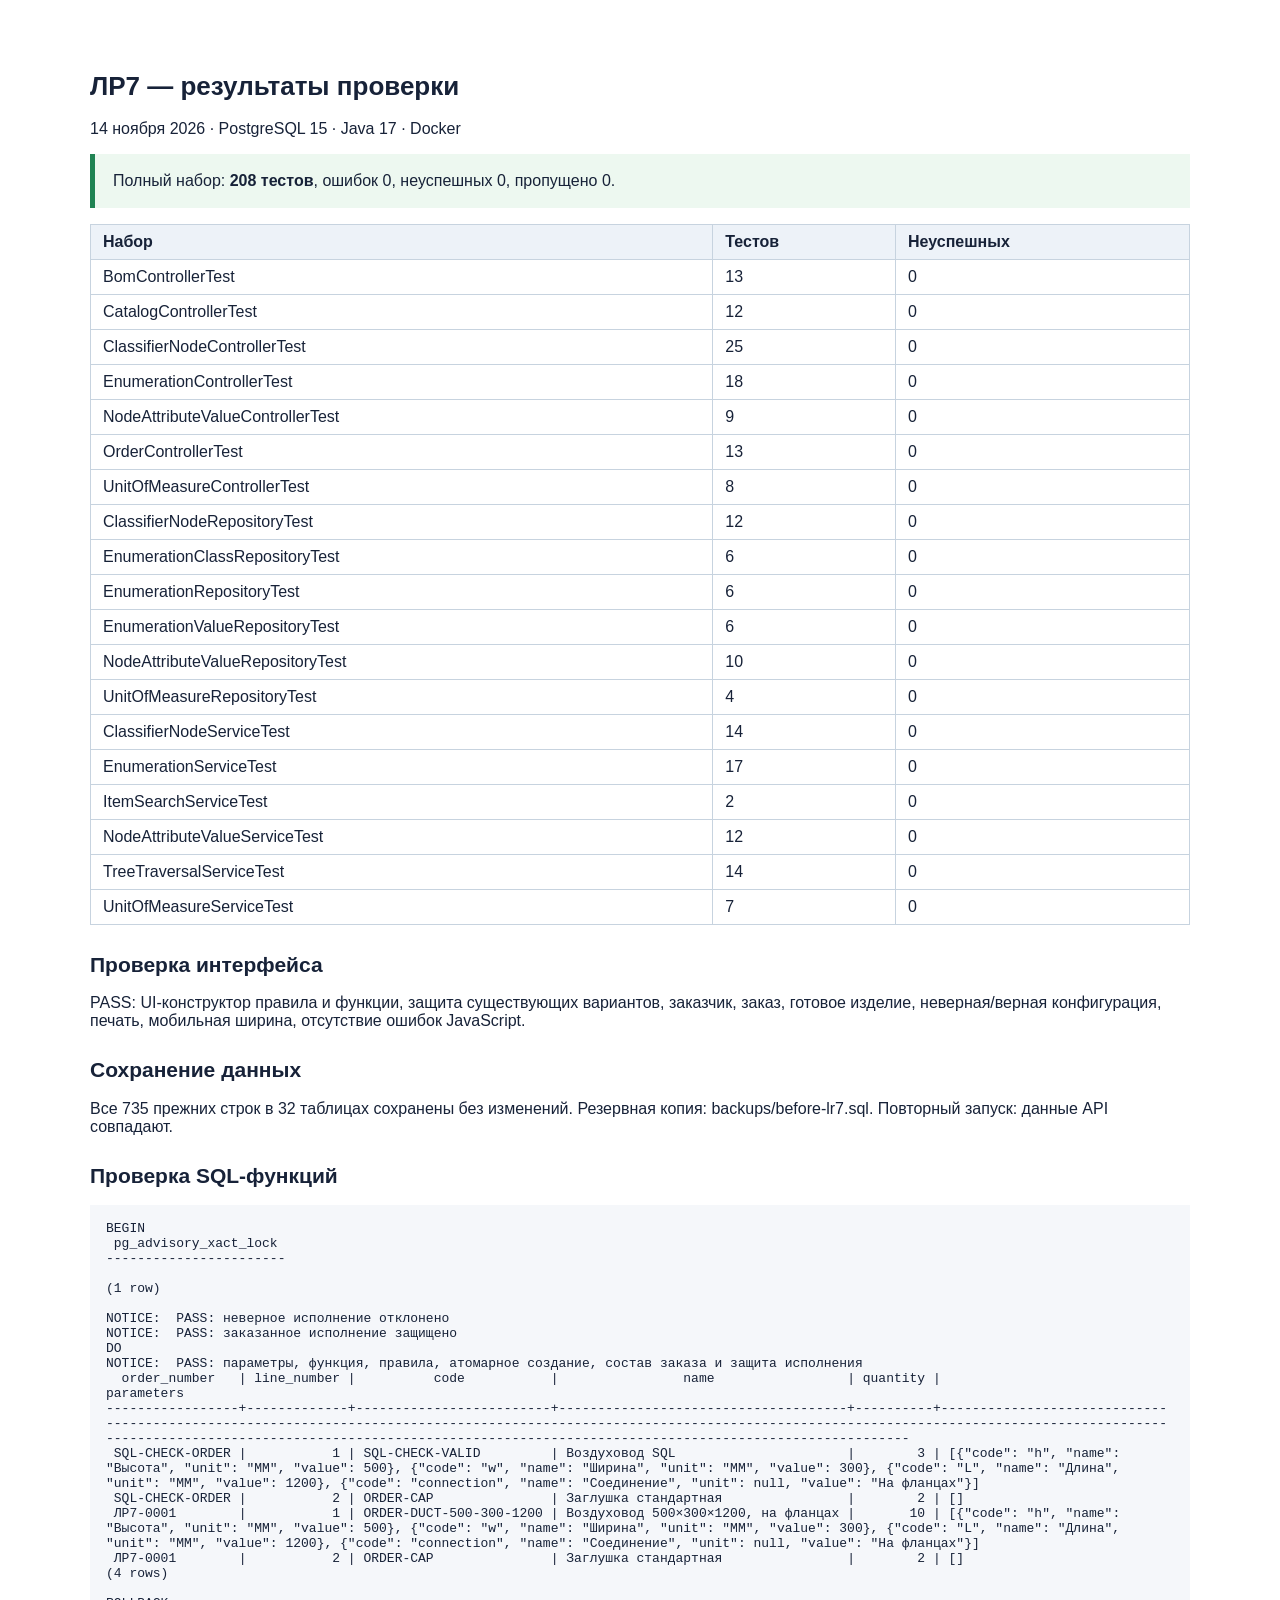
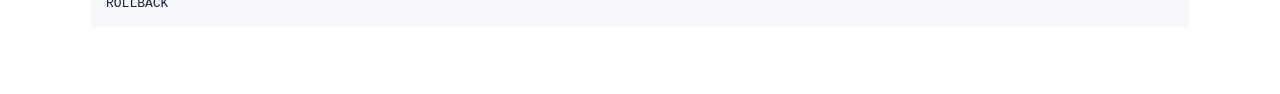
<file: docs/orders/verification.html>
<!doctype html><html lang="ru"><meta charset="utf-8"><title>Проверка ЛР7</title><style>body{font:16px Arial;max-width:1100px;margin:30px auto;color:#172238;padding:24px}h1{font-size:26px}h2{font-size:21px;margin-top:28px}.ok{padding:18px;background:#edf8f0;border-left:5px solid #208353}table{border-collapse:collapse;width:100%}th,td{padding:8px 12px;border:1px solid #c7d3df;text-align:left}th{background:#edf2f8}pre{font-size:13px;white-space:pre-wrap;overflow-wrap:anywhere;padding:16px;background:#f5f7fa}@media print{body{margin:0}}</style><h1>ЛР7 — результаты проверки</h1><p>14 ноября 2026 · PostgreSQL 15 · Java 17 · Docker</p><p class="ok">Полный набор: <b>208 тестов</b>, ошибок 0, неуспешных 0, пропущено 0.</p><table><tr><th>Набор</th><th>Тестов</th><th>Неуспешных</th></tr><tr><td>BomControllerTest</td><td>13</td><td>0</td></tr><tr><td>CatalogControllerTest</td><td>12</td><td>0</td></tr><tr><td>ClassifierNodeControllerTest</td><td>25</td><td>0</td></tr><tr><td>EnumerationControllerTest</td><td>18</td><td>0</td></tr><tr><td>NodeAttributeValueControllerTest</td><td>9</td><td>0</td></tr><tr><td>OrderControllerTest</td><td>13</td><td>0</td></tr><tr><td>UnitOfMeasureControllerTest</td><td>8</td><td>0</td></tr><tr><td>ClassifierNodeRepositoryTest</td><td>12</td><td>0</td></tr><tr><td>EnumerationClassRepositoryTest</td><td>6</td><td>0</td></tr><tr><td>EnumerationRepositoryTest</td><td>6</td><td>0</td></tr><tr><td>EnumerationValueRepositoryTest</td><td>6</td><td>0</td></tr><tr><td>NodeAttributeValueRepositoryTest</td><td>10</td><td>0</td></tr><tr><td>UnitOfMeasureRepositoryTest</td><td>4</td><td>0</td></tr><tr><td>ClassifierNodeServiceTest</td><td>14</td><td>0</td></tr><tr><td>EnumerationServiceTest</td><td>17</td><td>0</td></tr><tr><td>ItemSearchServiceTest</td><td>2</td><td>0</td></tr><tr><td>NodeAttributeValueServiceTest</td><td>12</td><td>0</td></tr><tr><td>TreeTraversalServiceTest</td><td>14</td><td>0</td></tr><tr><td>UnitOfMeasureServiceTest</td><td>7</td><td>0</td></tr></table><h2>Проверка интерфейса</h2><p>PASS: UI-конструктор правила и функции, защита существующих вариантов, заказчик, заказ, готовое изделие, неверная/верная конфигурация, печать, мобильная ширина, отсутствие ошибок JavaScript.</p><h2>Сохранение данных</h2><p>Все 735 прежних строк в 32 таблицах сохранены без изменений. Резервная копия: backups/before-lr7.sql. Повторный запуск: данные API совпадают.</p><h2>Проверка SQL-функций</h2><pre>BEGIN
 pg_advisory_xact_lock
-----------------------

(1 row)

NOTICE:  PASS: неверное исполнение отклонено
NOTICE:  PASS: заказанное исполнение защищено
DO
NOTICE:  PASS: параметры, функция, правила, атомарное создание, состав заказа и защита исполнения
  order_number   | line_number |          code           |                name                 | quantity |                                                                                                                                 parameters
[base64]
 SQL-CHECK-ORDER |           1 | SQL-CHECK-VALID         | Воздуховод SQL                      |        3 | [{&quot;code&quot;: &quot;h&quot;, &quot;name&quot;: &quot;Высота&quot;, &quot;unit&quot;: &quot;MM&quot;, &quot;value&quot;: 500}, {&quot;code&quot;: &quot;w&quot;, &quot;name&quot;: &quot;Ширина&quot;, &quot;unit&quot;: &quot;MM&quot;, &quot;value&quot;: 300}, {&quot;code&quot;: &quot;L&quot;, &quot;name&quot;: &quot;Длина&quot;, &quot;unit&quot;: &quot;MM&quot;, &quot;value&quot;: 1200}, {&quot;code&quot;: &quot;connection&quot;, &quot;name&quot;: &quot;Соединение&quot;, &quot;unit&quot;: null, &quot;value&quot;: &quot;На фланцах&quot;}]
 SQL-CHECK-ORDER |           2 | ORDER-CAP               | Заглушка стандартная                |        2 | []
 ЛР7-0001        |           1 | ORDER-DUCT-500-300-1200 | Воздуховод 500×300×1200, на фланцах |       10 | [{&quot;code&quot;: &quot;h&quot;, &quot;name&quot;: &quot;Высота&quot;, &quot;unit&quot;: &quot;MM&quot;, &quot;value&quot;: 500}, {&quot;code&quot;: &quot;w&quot;, &quot;name&quot;: &quot;Ширина&quot;, &quot;unit&quot;: &quot;MM&quot;, &quot;value&quot;: 300}, {&quot;code&quot;: &quot;L&quot;, &quot;name&quot;: &quot;Длина&quot;, &quot;unit&quot;: &quot;MM&quot;, &quot;value&quot;: 1200}, {&quot;code&quot;: &quot;connection&quot;, &quot;name&quot;: &quot;Соединение&quot;, &quot;unit&quot;: null, &quot;value&quot;: &quot;На фланцах&quot;}]
 ЛР7-0001        |           2 | ORDER-CAP               | Заглушка стандартная                |        2 | []
(4 rows)

ROLLBACK
</pre></html>
</file>
